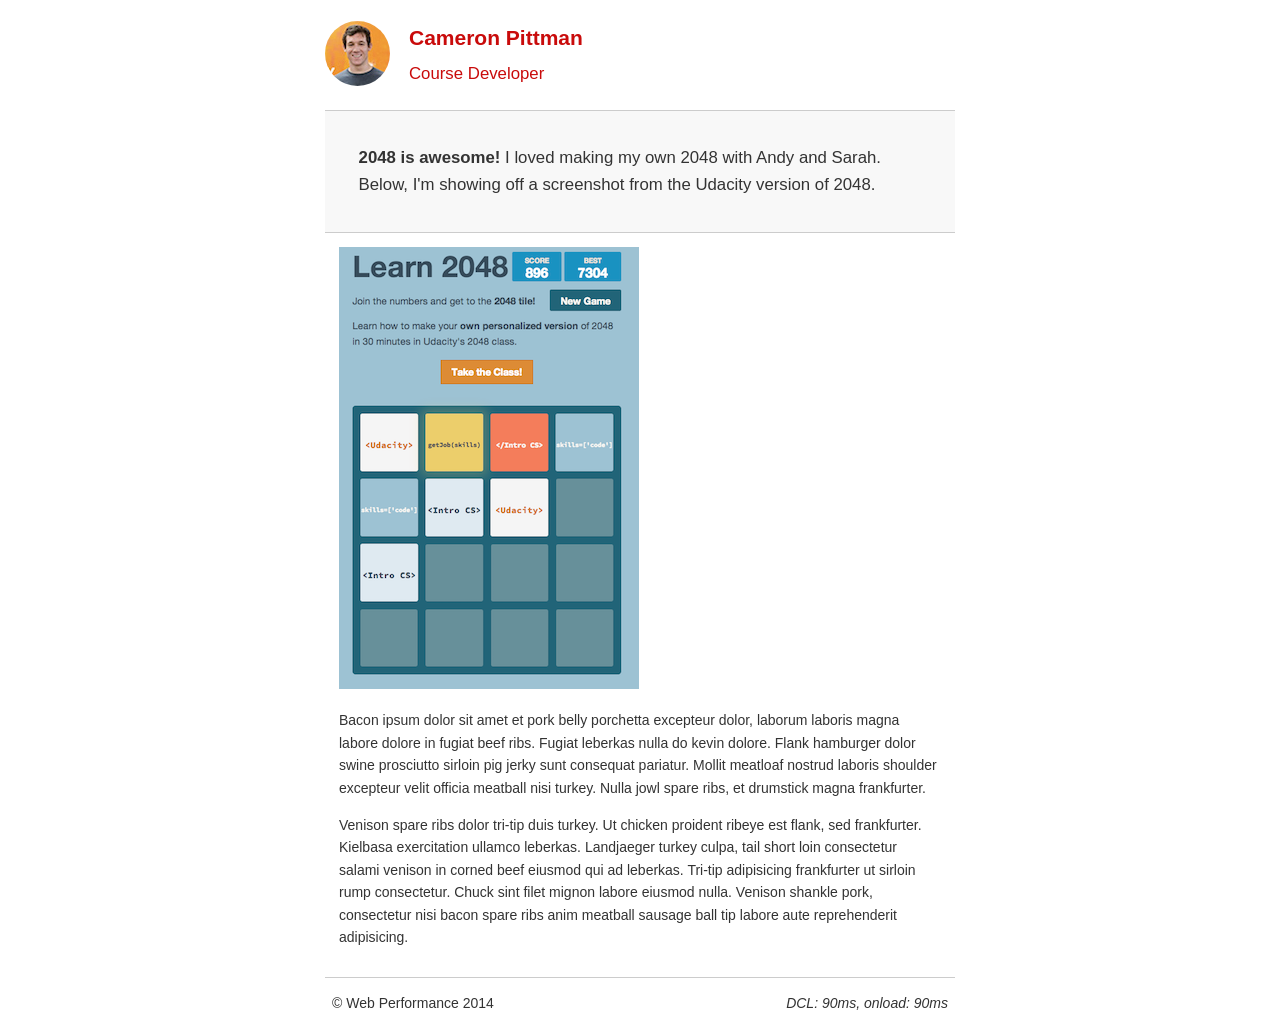
<file: project-2048.html>
<!DOCTYPE html>
<html lang="en">
  <head>
    <meta charset="utf-8">
    <meta name="viewport" content="width=device-width, initial-scale=1">
    <meta name="description" content=" FILL ME IN ">
    <meta name="author" content=" FILL ME IN ">
    <title>Cameron Pittman: Portfolio</title>

    <link href="css/style.min.css" rel="stylesheet">
  </head>

  <body>
    <header>
      <a href="/"><img src="img/profilepic.jpg"></a>
      <p>Cameron Pittman<br><span>Course Developer</span></p>
    </header>

    <div class="container">
      <div class="hero">
        <strong>2048 is awesome!</strong> I loved making my own 2048 with Andy and Sarah. Below, I'm showing off a screenshot from the Udacity version of 2048.
      </div>

      <div class="content">

        <img class="img-responsive" src="img/2048.png">

        <p>Bacon ipsum dolor sit amet et pork belly porchetta excepteur dolor, laborum laboris magna labore dolore in fugiat beef ribs. Fugiat leberkas nulla do kevin dolore. Flank hamburger dolor swine prosciutto sirloin pig jerky sunt consequat pariatur. Mollit meatloaf nostrud laboris shoulder excepteur velit officia meatball nisi turkey. Nulla jowl spare ribs, et drumstick magna frankfurter.</p>

        <p>Venison spare ribs dolor tri-tip duis turkey. Ut chicken proident ribeye est flank, sed frankfurter. Kielbasa exercitation ullamco leberkas. Landjaeger turkey culpa, tail short loin consectetur salami venison in corned beef eiusmod qui ad leberkas. Tri-tip adipisicing frankfurter ut sirloin rump consectetur. Chuck sint filet mignon labore eiusmod nulla. Venison shankle pork, consectetur nisi bacon spare ribs anim meatball sausage ball tip labore aute reprehenderit adipisicing.</p>

    </div>

    <footer>
      <p>&copy; Web Performance 2014 <span id="crp-stats"></span></p>
    </footer>

      <script>
        (function(w,g){w['GoogleAnalyticsObject']=g;
        w[g]=w[g]||function(){(w[g].q=w[g].q||[]).push(arguments)};w[g].l=1*new Date();})(window,'ga');

        // Optional TODO: replace with your Google Analytics profile ID.
        ga('create', 'UA-XXXX-Y');
        ga('send', 'pageview');
      </script>
      <script src="//www.google-analytics.com/analytics.js"></script>
      <script src="js/perfmatters.js"></script>
  </body>
</html>
</file>
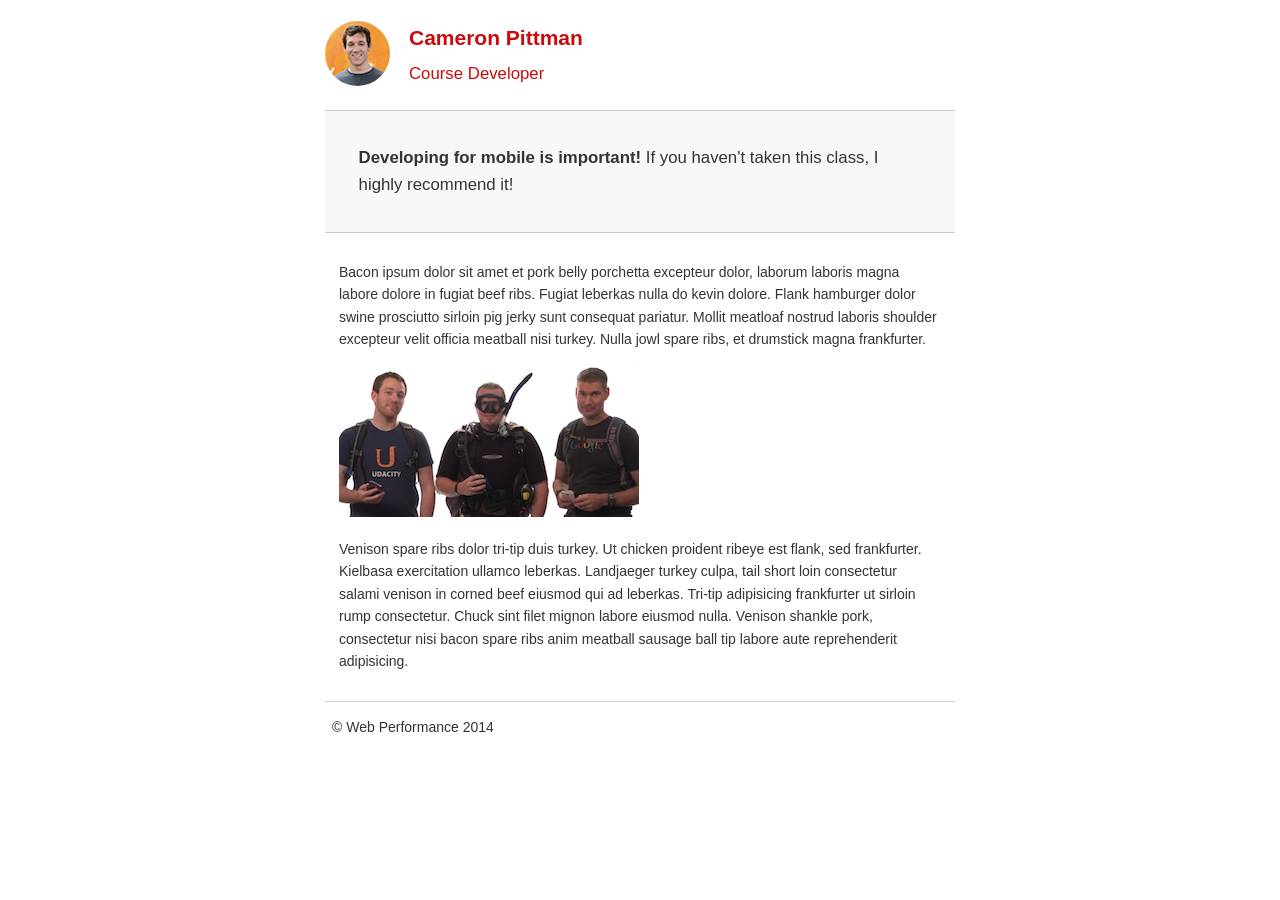
<file: project-mobile.html>
<!DOCTYPE html>
<html lang="en">
  <head>
    <meta charset="utf-8">
    <meta name="viewport" content="width=device-width, initial-scale=1">
    <meta name="description" content=" FILL ME IN ">
    <meta name="author" content=" FILL ME IN ">
    <title>Cameron Pitman: Portfolio</title>

    <link href="css/style.min.css" rel="stylesheet">
  </head>

  <body>
    <header>
      <a href="/"><img src="img/profilepic.jpg"></a>
      <p>Cameron Pittman<br><span>Course Developer</span></p>
    </header>

    <div class="container">
      <div class="hero">
        <strong>Developing for mobile is important!</strong> If you haven't taken this class, I highly recommend it!
      </div>

      <div class="content">

        <p>Bacon ipsum dolor sit amet et pork belly porchetta excepteur dolor, laborum laboris magna labore dolore in fugiat beef ribs. Fugiat leberkas nulla do kevin dolore. Flank hamburger dolor swine prosciutto sirloin pig jerky sunt consequat pariatur. Mollit meatloaf nostrud laboris shoulder excepteur velit officia meatball nisi turkey. Nulla jowl spare ribs, et drumstick magna frankfurter.</p>

        <img src="img/mobilewebdev.jpg">

        <p>Venison spare ribs dolor tri-tip duis turkey. Ut chicken proident ribeye est flank, sed frankfurter. Kielbasa exercitation ullamco leberkas. Landjaeger turkey culpa, tail short loin consectetur salami venison in corned beef eiusmod qui ad leberkas. Tri-tip adipisicing frankfurter ut sirloin rump consectetur. Chuck sint filet mignon labore eiusmod nulla. Venison shankle pork, consectetur nisi bacon spare ribs anim meatball sausage ball tip labore aute reprehenderit adipisicing.</p>

    </div>

    <footer>
      <p>&copy; Web Performance 2014 <span id="crp-stats"></span></p>
    </footer>

       <script>
        (function(w,g){w['GoogleAnalyticsObject']=g;
        w[g]=w[g]||function(){(w[g].q=w[g].q||[]).push(arguments)};w[g].l=1*new Date();})(window,'ga');

        // Optional TODO: replace with your Google Analytics profile ID.
        ga('create', 'UA-XXXX-Y');
        ga('send', 'pageview');
      </script>

      <script src="http://www.google-analytics.com/analytics.js"></script>

      <script 
        function logCRP() {
          var t = window.performance.timing,
          dcl = t.domContentLoadedEventStart - t.domLoading,
          complete = t.domComplete - t.domLoading;
          var stats = document.getElementById("crp-stats");
          stats.textContent = 'DCL: ' + dcl + 'ms, onload: ' + complete + 'ms';
      }

        window.addEventListener("load", function(event) {
        logCRP();
      });
    </script>

  </body>
</html>
</file>
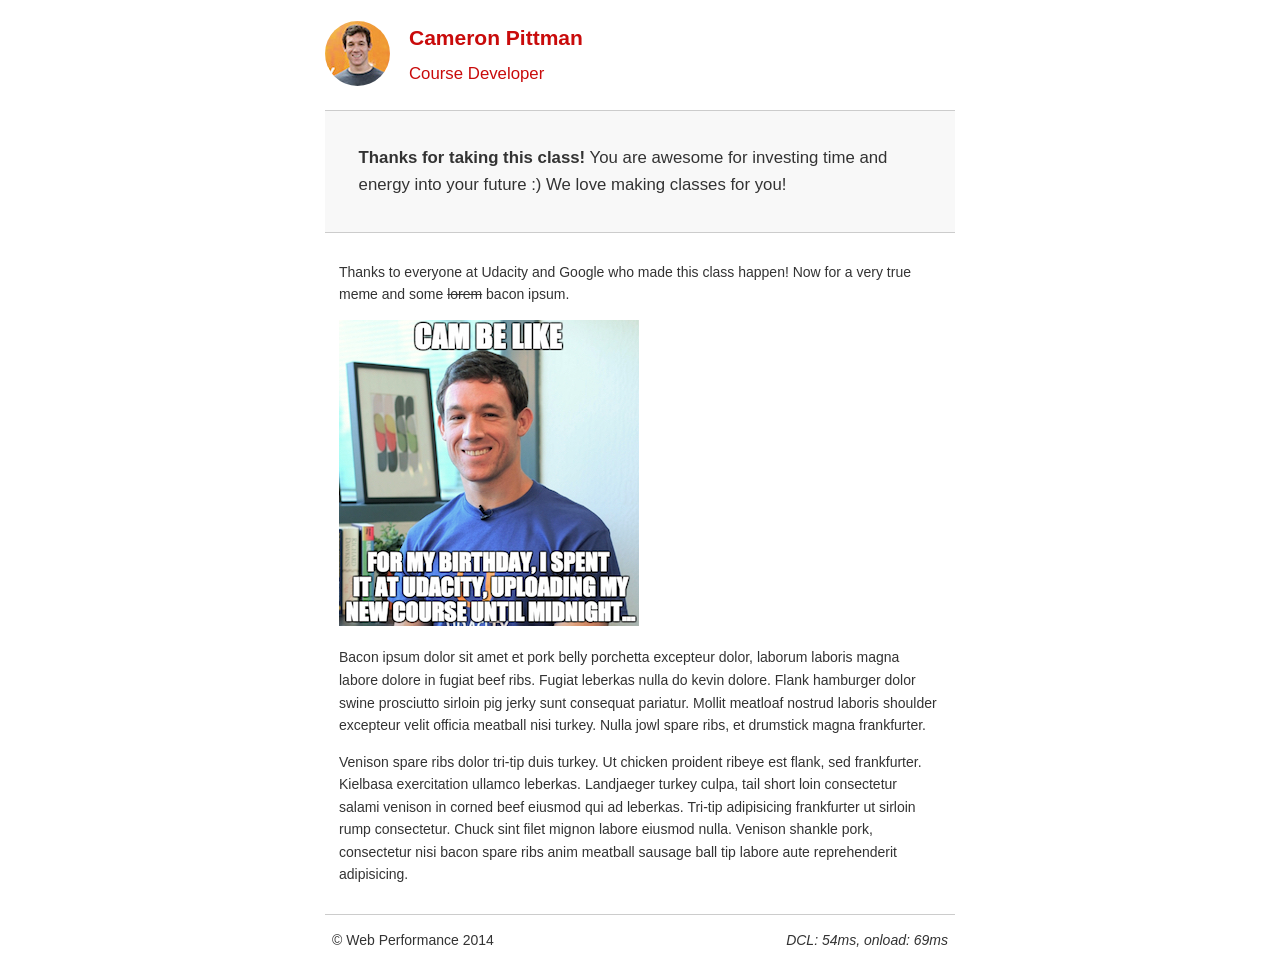
<file: project-webperf.html>
<!DOCTYPE html>
<html lang="en">
  <head>
    <meta charset="utf-8">
    <meta name="viewport" content="width=device-width, initial-scale=1">
    <meta name="description" content=" FILL ME IN ">
    <meta name="author" content=" FILL ME IN ">
    <title>Cameron Pittman: Portfolio</title>

    <link href="css/style.min.css" rel="stylesheet">
  </head>

  <body>
    <header>
      <a href="/"><img src="img/profilepic.jpg"></a>
      <p>Cameron Pittman<br><span>Course Developer</span></p>
    </header>

    <div class="container">
      <div class="hero">
        <strong>Thanks for taking this class!</strong> You are awesome for investing time and energy into your future :) We love making classes for you!
      </div>

      <div class="content">

        <p>Thanks to everyone at Udacity and Google who made this class happen! Now for a very true meme and some <strike>lorem</strike> bacon ipsum.</p>

        <img src="img/cam_be_like.jpg">

        <p>Bacon ipsum dolor sit amet et pork belly porchetta excepteur dolor, laborum laboris magna labore dolore in fugiat beef ribs. Fugiat leberkas nulla do kevin dolore. Flank hamburger dolor swine prosciutto sirloin pig jerky sunt consequat pariatur. Mollit meatloaf nostrud laboris shoulder excepteur velit officia meatball nisi turkey. Nulla jowl spare ribs, et drumstick magna frankfurter.</p>

        <p>Venison spare ribs dolor tri-tip duis turkey. Ut chicken proident ribeye est flank, sed frankfurter. Kielbasa exercitation ullamco leberkas. Landjaeger turkey culpa, tail short loin consectetur salami venison in corned beef eiusmod qui ad leberkas. Tri-tip adipisicing frankfurter ut sirloin rump consectetur. Chuck sint filet mignon labore eiusmod nulla. Venison shankle pork, consectetur nisi bacon spare ribs anim meatball sausage ball tip labore aute reprehenderit adipisicing.</p>

    </div>

    <footer>
      <p>&copy; Web Performance 2014 <span id="crp-stats"></span></p>
    </footer>

      <script>
        (function(w,g){w['GoogleAnalyticsObject']=g;
        w[g]=w[g]||function(){(w[g].q=w[g].q||[]).push(arguments)};w[g].l=1*new Date();})(window,'ga');

        // Optional TODO: replace with your Google Analytics profile ID.
        ga('create', 'UA-XXXX-Y');
        ga('send', 'pageview');
      </script>
      <script src="http://www.google-analytics.com/analytics.js"></script>
      <script async src="js/perfmatters.js"></script>
  </body>
</html>
</file>
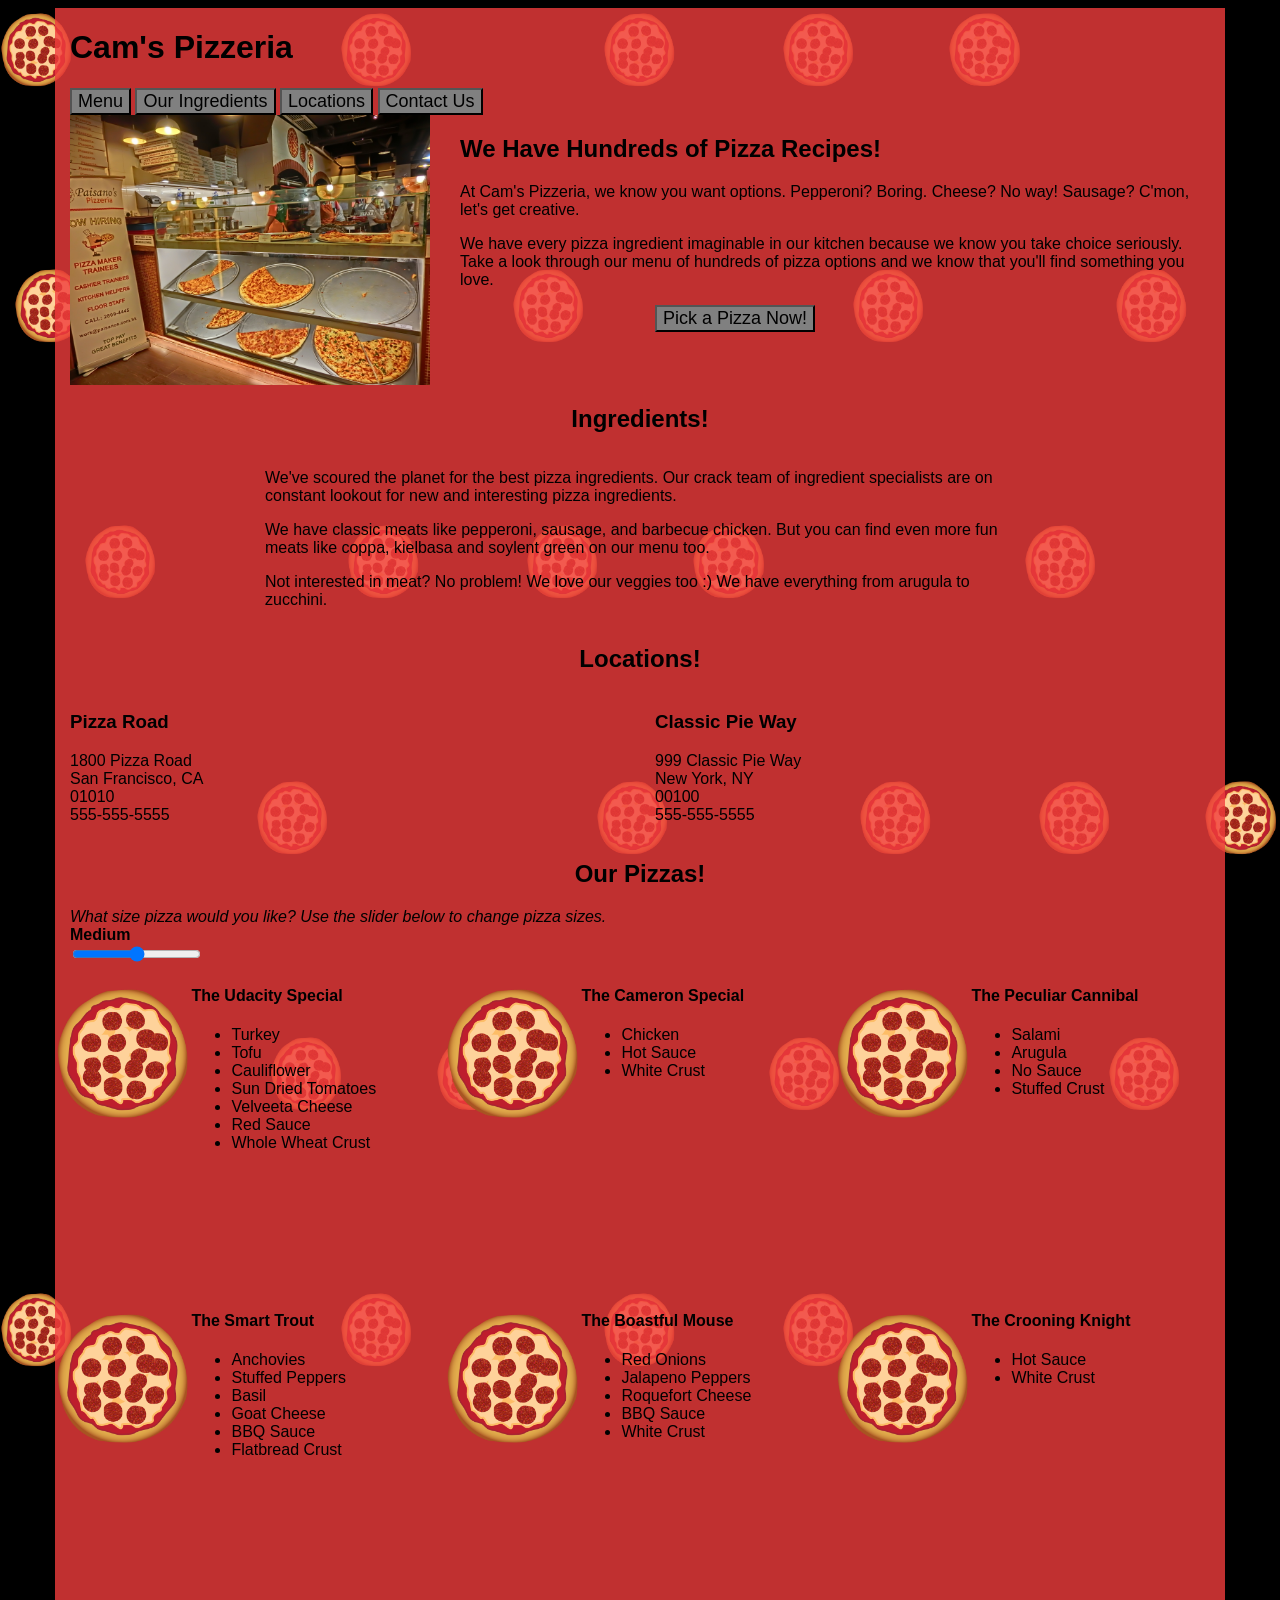
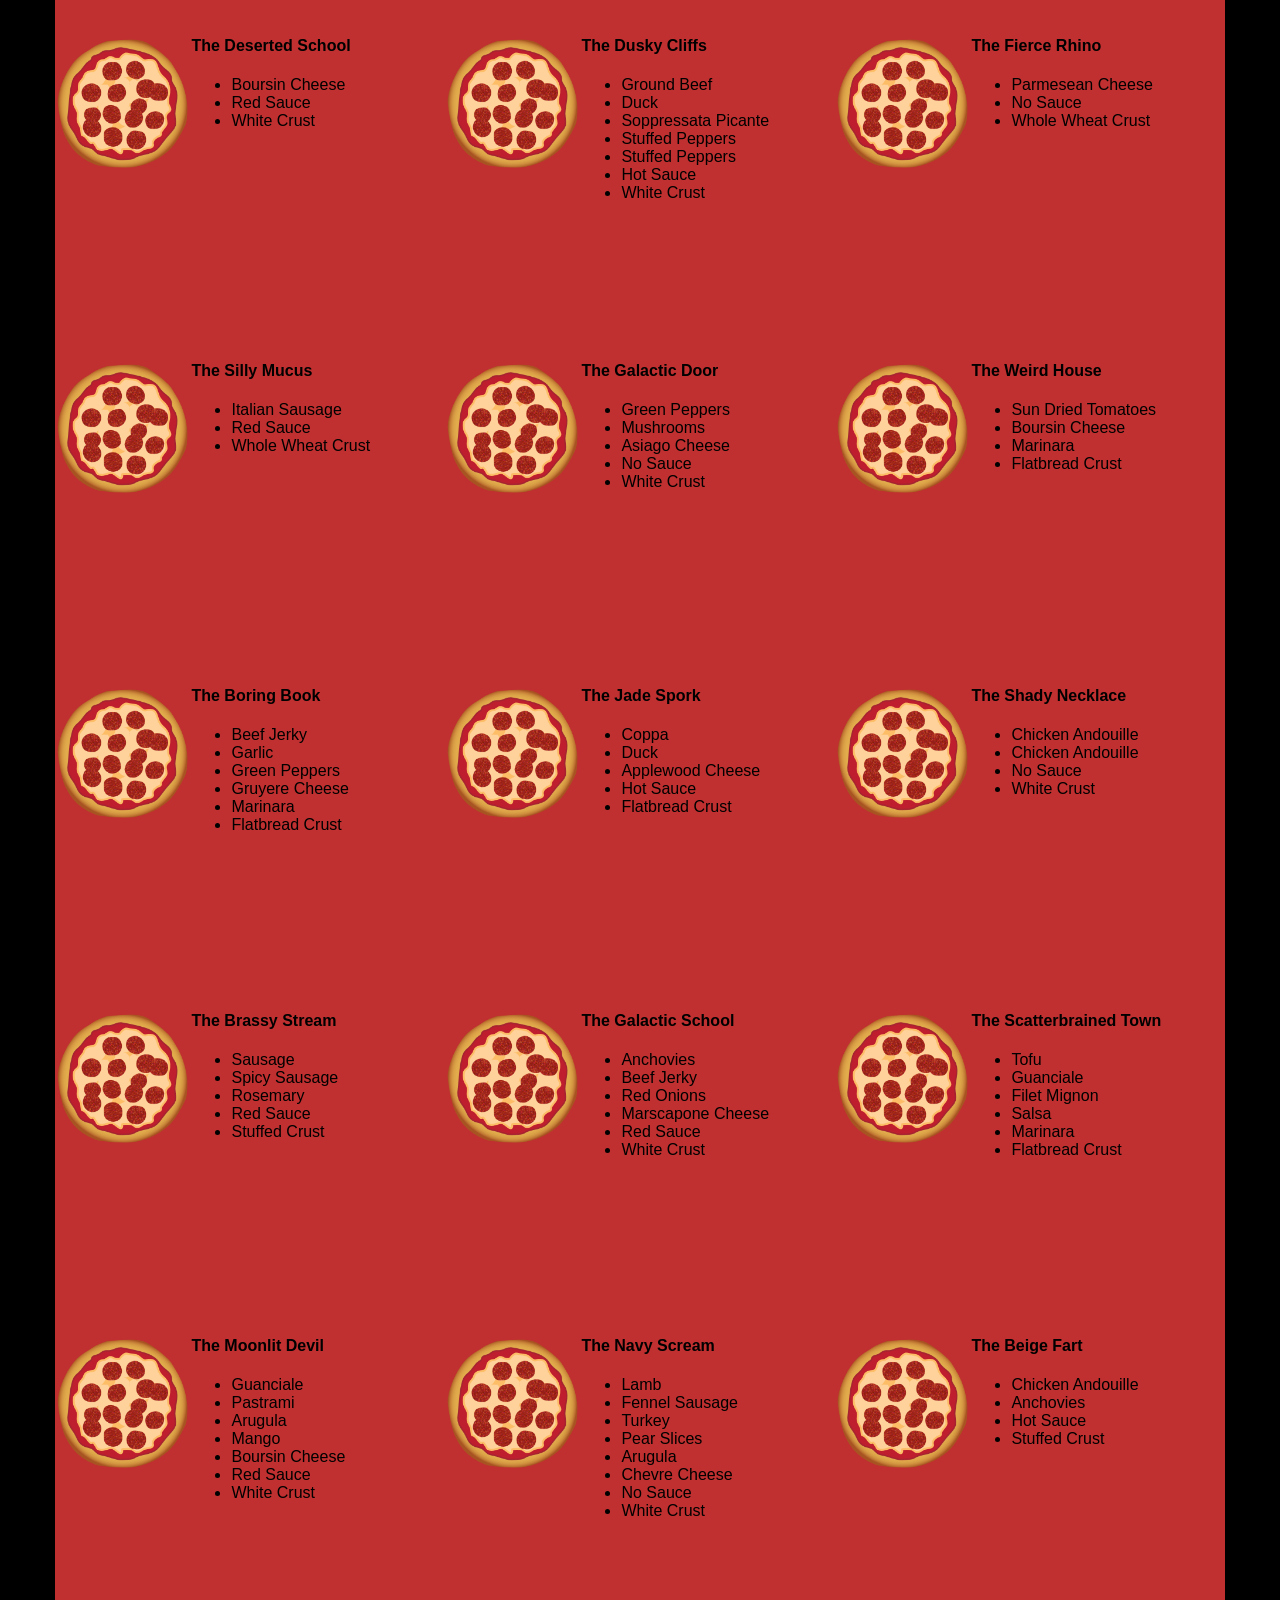
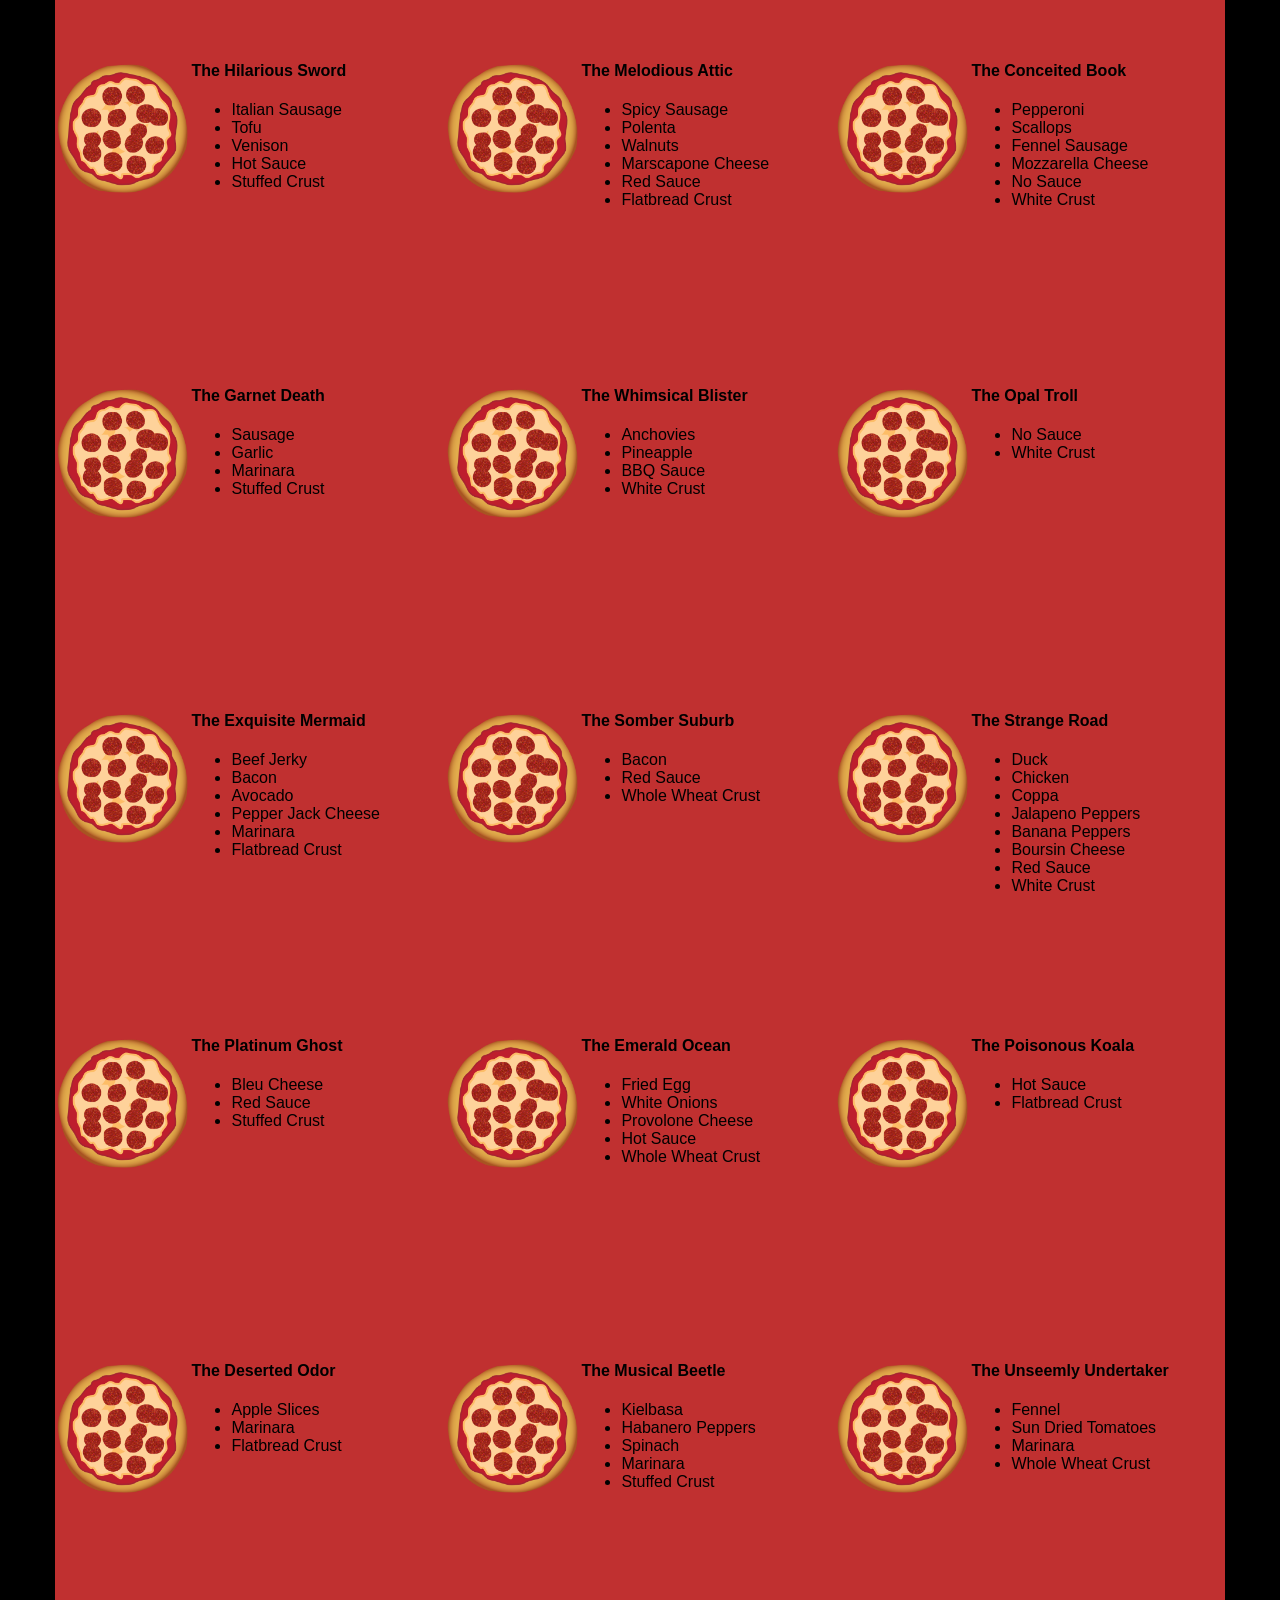
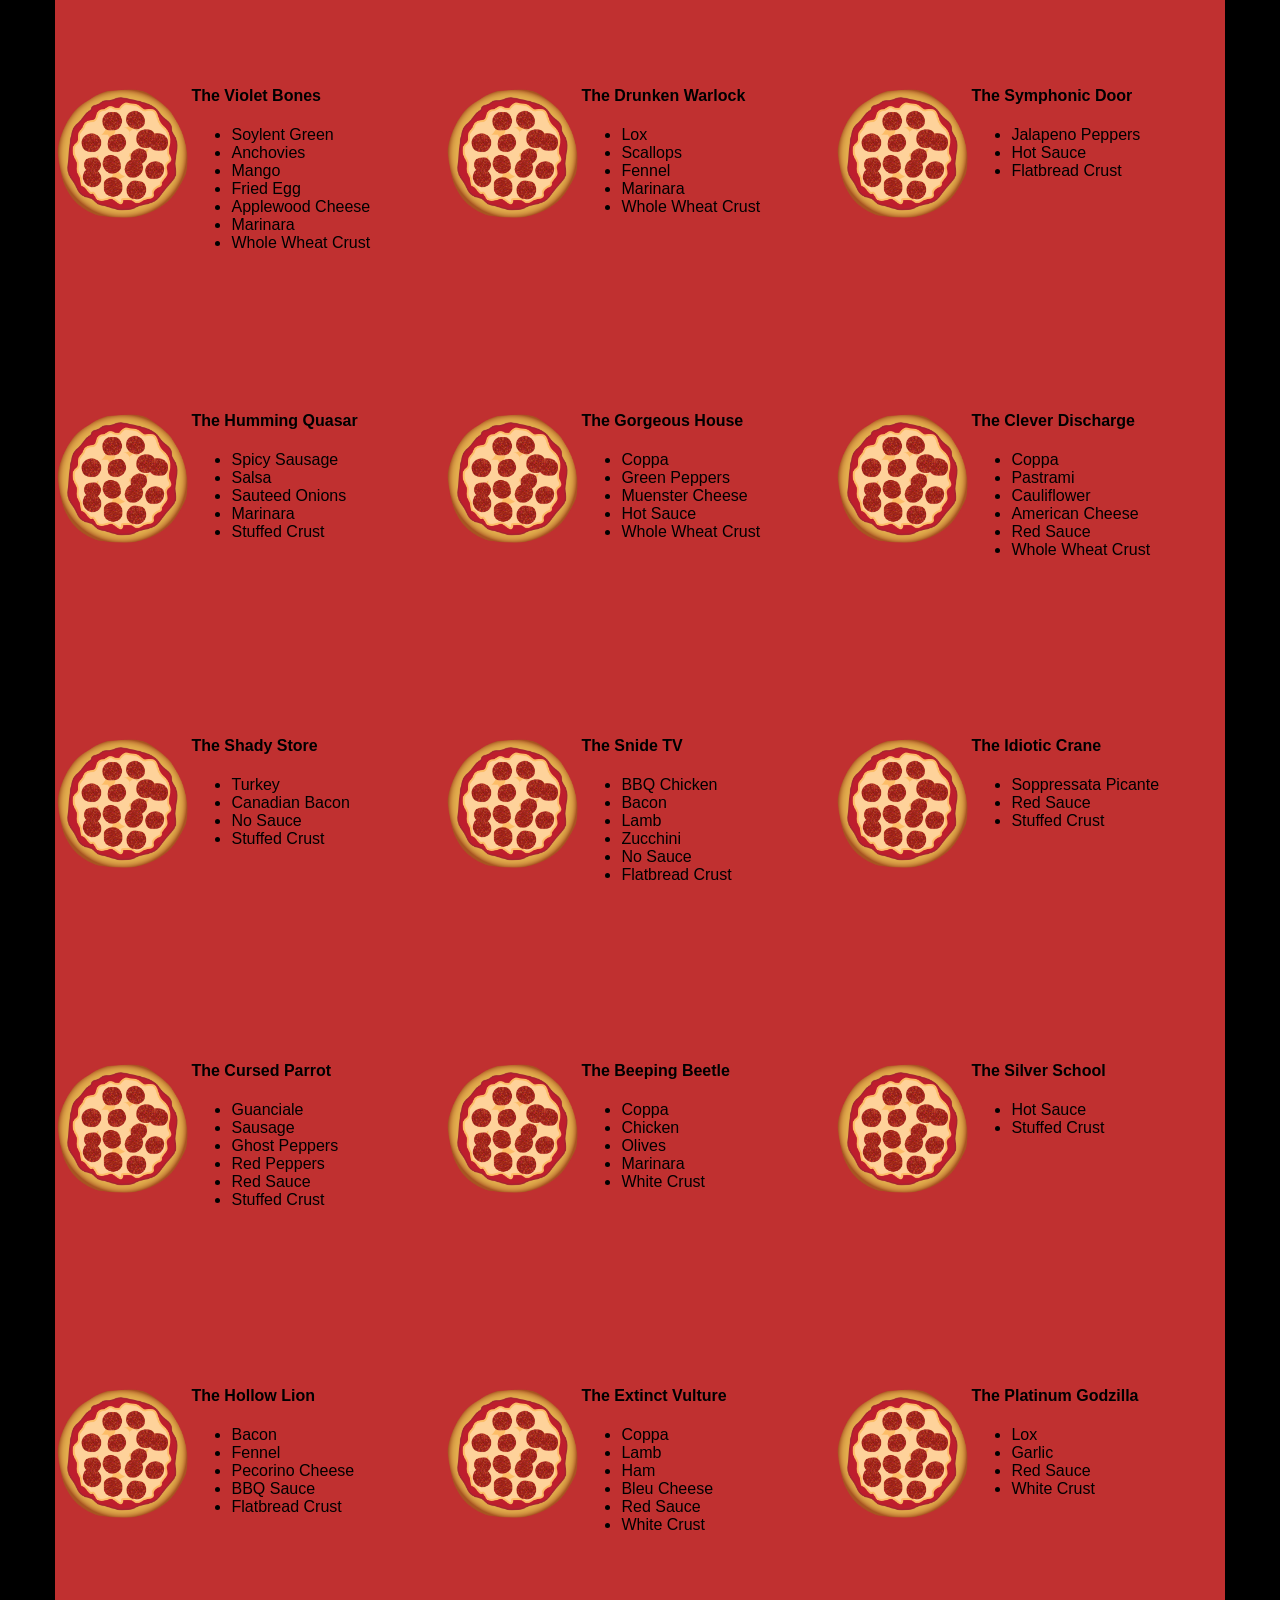
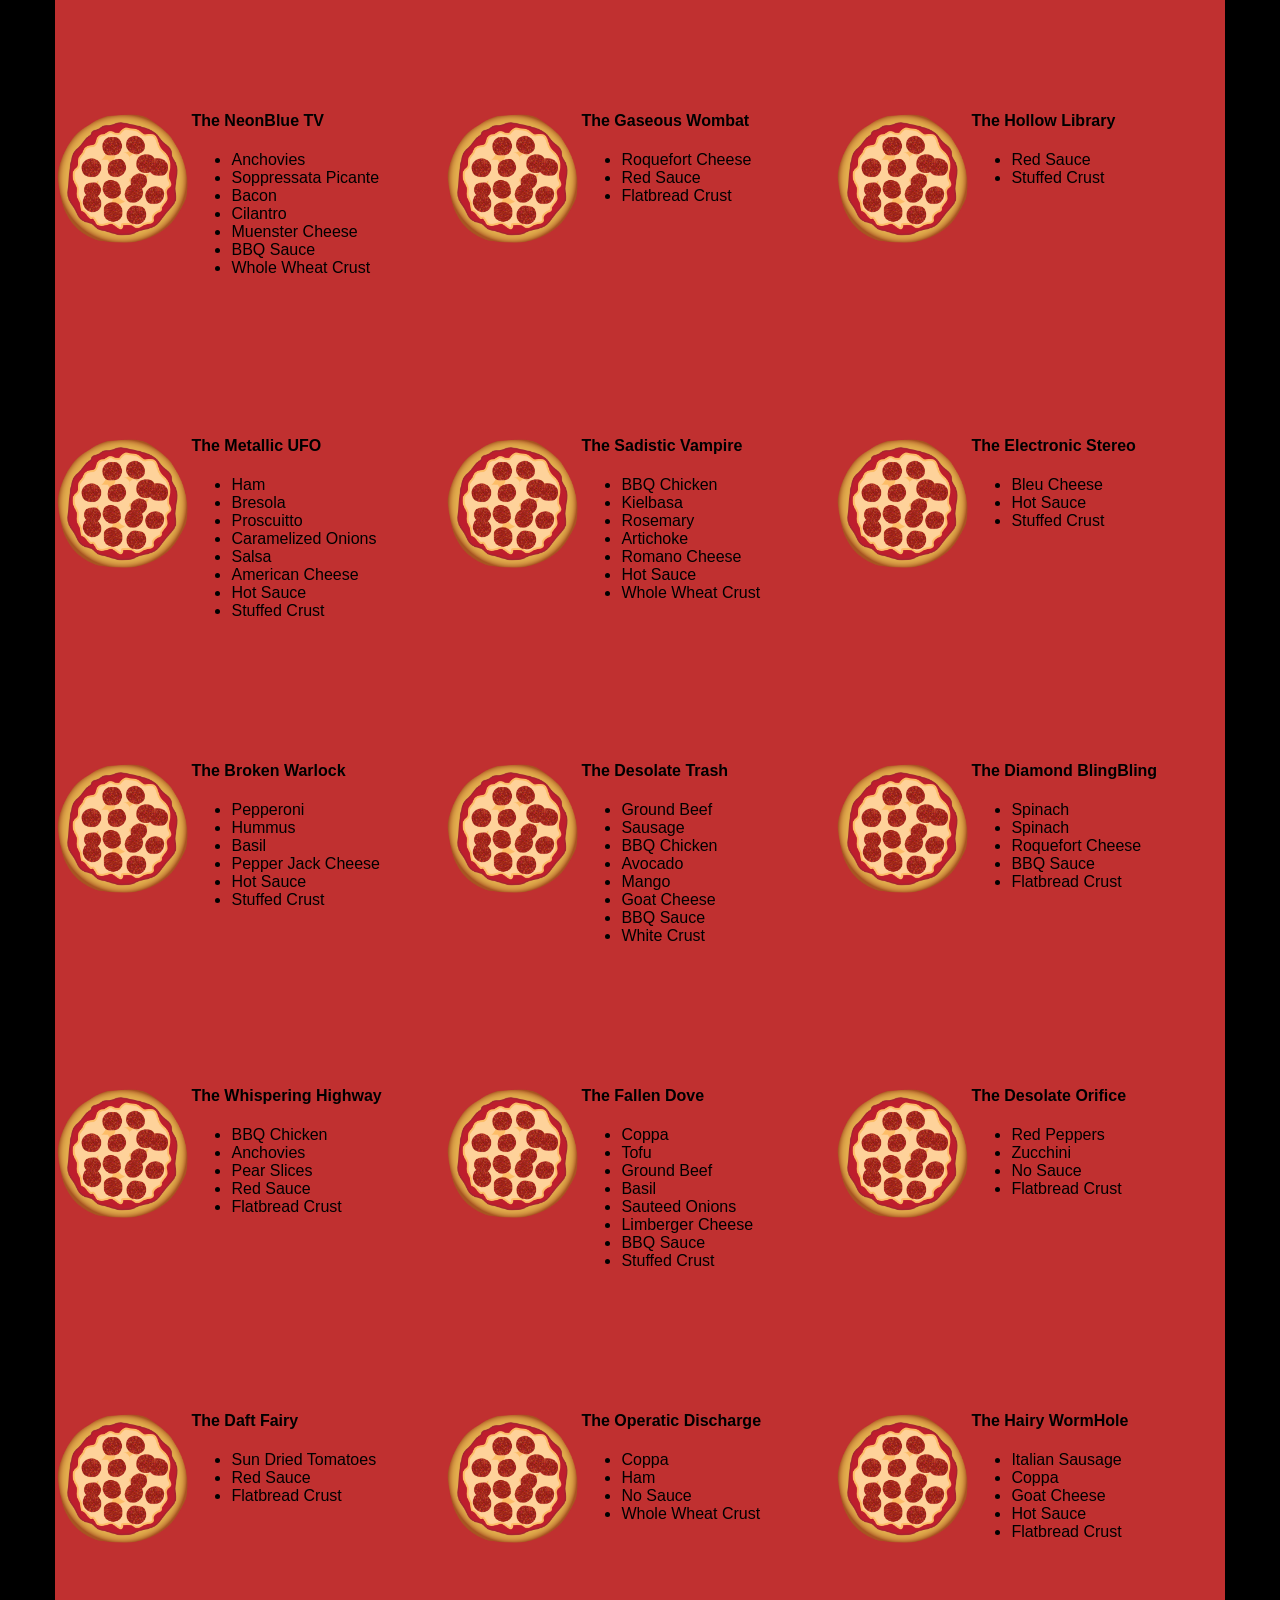
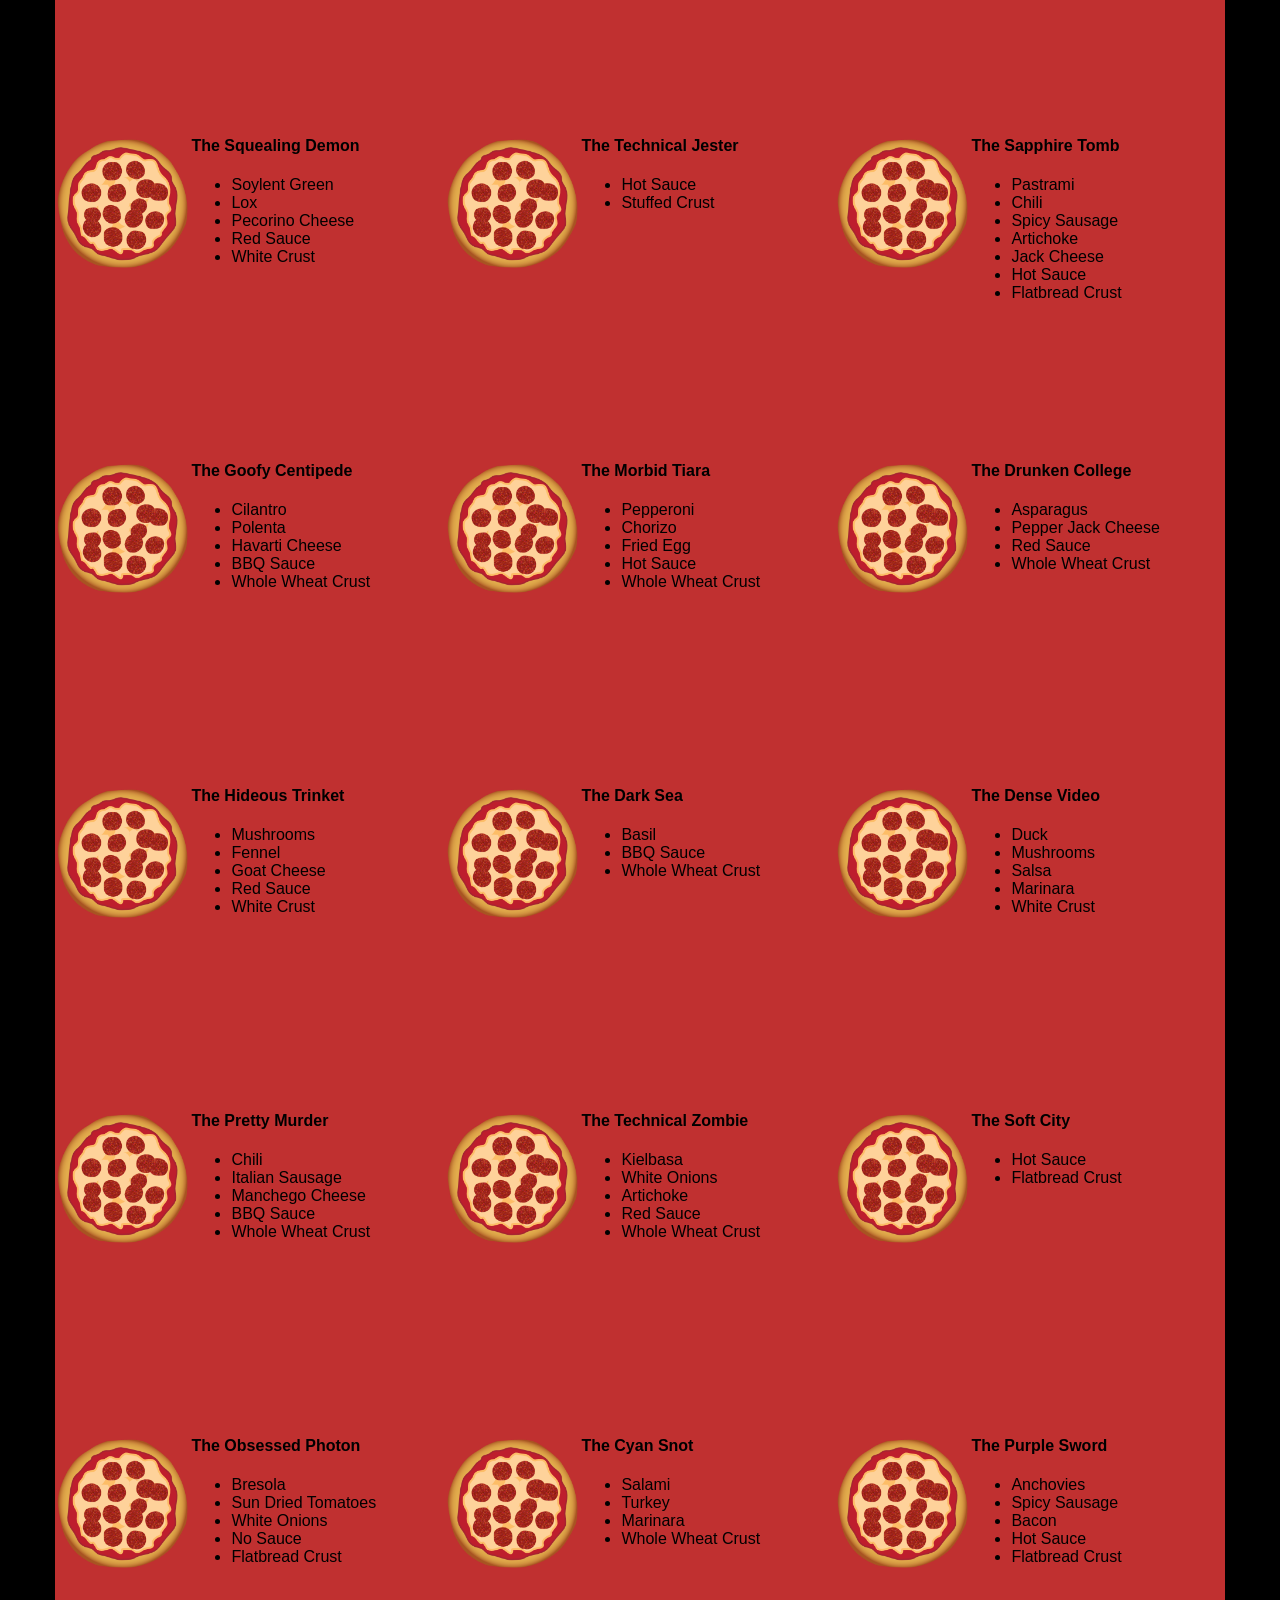
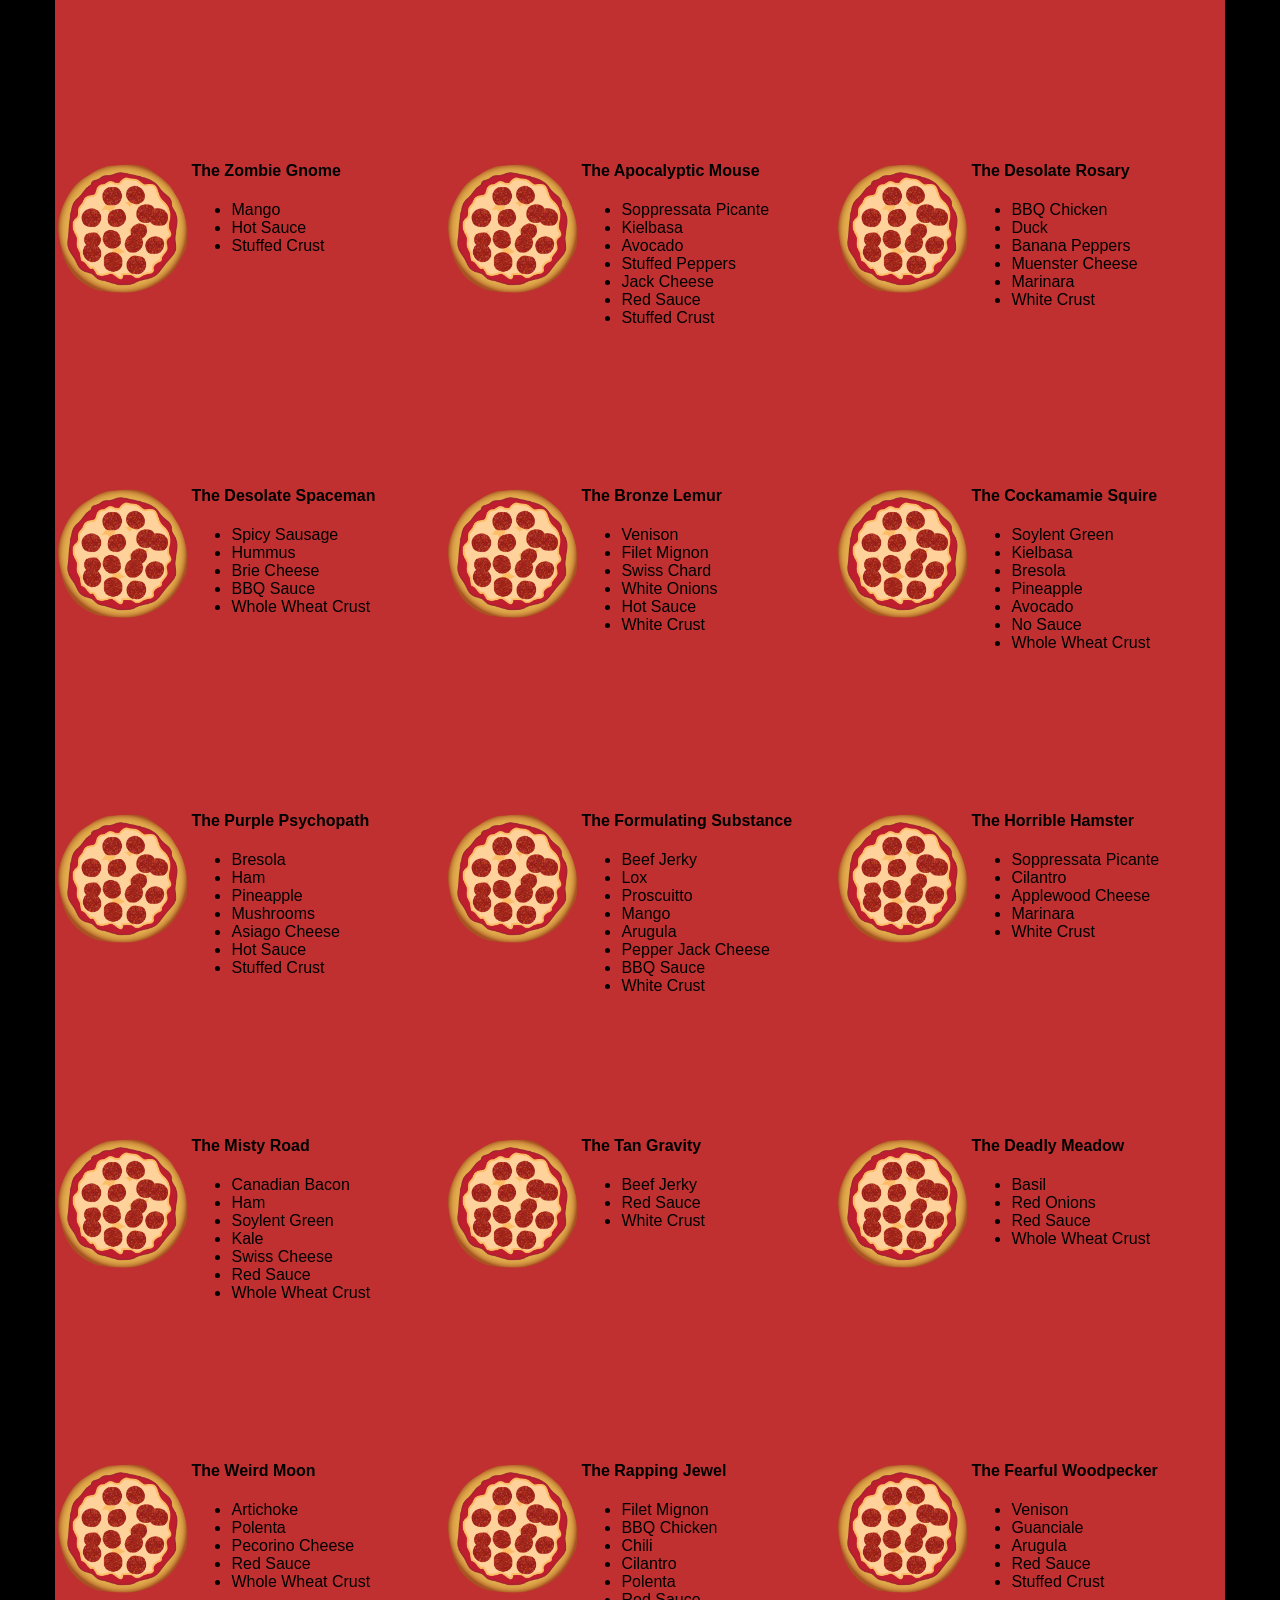
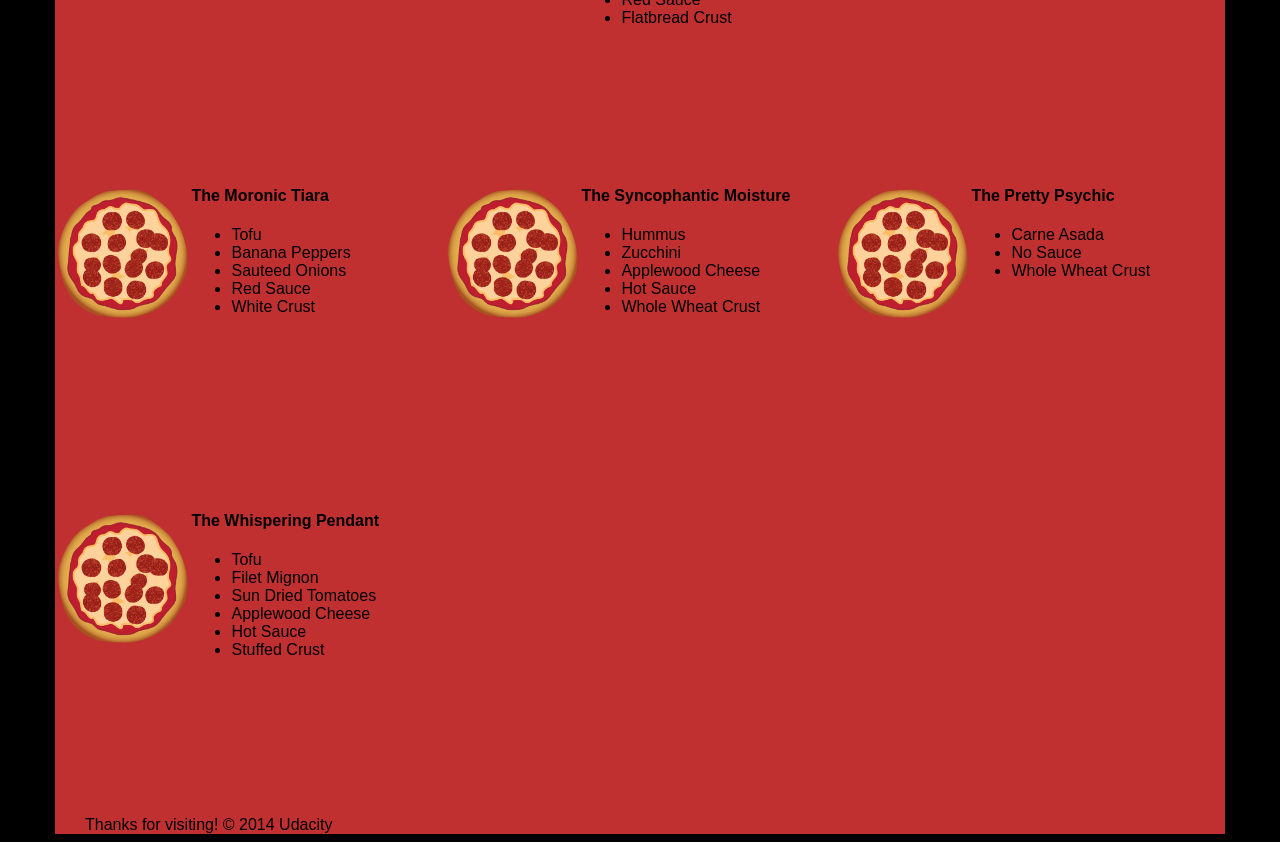
<file: views/pizza.html>
<!DOCTYPE HTML>
<html>
<head>
  <link rel="stylesheet" href="css/style.css">
  <link rel="stylesheet" href="css/bootstrap-grid.css">
</head>

<body>
  <div class="container">
    <div id="header" class="row">
      <div class="col-md-6">
        <div class="row">
          <div class="col-md-12">
            <h1>Cam's Pizzeria</h1>
            <div class="row">
              <div id="menu" class="col-md-12">
                <form action="#randomPizzas">
                  <input type="submit" value="Menu">
                </form>
                <form action="#ingredients">
                  <input type="submit" value="Our Ingredients">
                </form>
                <form action="#locations">
                  <input type="submit" value="Locations">
                </form>
                <form action="#" onsubmit="alert('Thanks for clicking! This button doesn\'t do anything because this is a fake pizzeria :\)')">
                  <input type="submit" value="Contact Us">
                </form>
              </div>
            </div>
          </div>
        </div>
      </div>
      <div id="movingPizzas1" class="col-md-6">
      </div>
    </div>
    <div id="callToAction" class="row">
      <div class="col-md-4">
        <img src="images/pizzeria.jpg" class="img-responsive"> <!-- Image credit to: http://commons.wikimedia.org/wiki/File:HK_TST_night_%E5%98%89%E8%98%AD%E9%81%93_Granville_Road_restaurant_Paisano's_Pizzeria_pizza_Dec-2013.JPG -->
      </div>
      <div class="col-md-8">
        <div class="row">
          <div class="col-md-12">
            <h2>We Have Hundreds of Pizza Recipes!</h2>
            <p>At Cam's Pizzeria, we know you want options. Pepperoni? Boring. Cheese? No way! Sausage? C'mon, let's get creative.</p>

            <p>We have every pizza ingredient imaginable in our kitchen because we know you take choice seriously. Take a look through our menu of hundreds of pizza options and we know that you'll find something you love.</p>
          </div>
        </div>
        <div class="row">
          <div class="col-md-6 col-md-push-3">
            <form action="#randomPizzas">
              <input type="submit" value="Pick a Pizza Now!">
            </form>
          </div>
        </div>
      </div>
    </div>
    <div id="ingredients" class="row">
      <div class="col-md-8 col-md-push-2">
        <div class="row">
          <div class="col-md-12 centered">
            <h2>Ingredients!</h2>
          </div>
        </div>
        <div class="row">
          <div class="col-md-12">
            <p>We've scoured the planet for the best pizza ingredients. Our crack team of ingredient specialists are on constant lookout for new and interesting pizza ingredients.</p>

            <p>We have classic meats like pepperoni, sausage, and barbecue chicken. But you can find even more fun meats like coppa, kielbasa and soylent green on our menu too.</p>

            <p>Not interested in meat? No problem! We love our veggies too :) We have everything from arugula to zucchini.</p>
          </div>
        </div>
      </div>
    </div>
    <div id="locations" class="row">
      <div class="col-md-12">
        <h2 style="text-align: center">Locations!</h2>
        <div class="row">
          <div class="col-md-6">
            <h3>Pizza Road</h3>
            <p>1800 Pizza Road<br>San Francisco, CA<br>01010<br>555-555-5555</p>
          </div>
          <div class="col-md-6">
            <h3>Classic Pie Way</h3>
            <p>999 Classic Pie Way<br>New York, NY<br>00100<br>555-555-5555</p>
          </div>
        </div>
      </div>
    </div>
    <div id="pizzaGenerator" class="row">
      <div class="col-md-12">
        <h2 style="text-align: center">Our Pizzas!</h2>
        <div class="row">
          <div class="col-md-12">
            <em>What size pizza would you like? Use the slider below to change pizza sizes.</em>
          </div>
          <div id="pizzaSize" class="col-md-6">Medium</div>
          <div class="col-md-12">
            <input id="sizeSlider" type="range" min="1" max="3" value="2" step="1" onchange="resizePizzas(this.value)"></input>
          </div>
        </div>
        <div id="randomPizzas" class="row">
          <div id="pizza0" class="randomPizzaContainer" style="width:33.33%; height: 325px;">
            <div style="width:35%">
              <img src="images/pizza.png" class="img-responsive">
            </div>
            <div style="width:65%">
              <h4>The Udacity Special</h4>
              <ul>
                <li>Turkey</li>
                <li>Tofu</li>
                <li>Cauliflower</li>
                <li>Sun Dried Tomatoes</li>
                <li>Velveeta Cheese</li>
                <li>Red Sauce</li>
                <li>Whole Wheat Crust</li>
              </ul>
            </div>
          </div>
          <div id="pizza1" class="randomPizzaContainer" style="width:33.33%; height: 325px;">
            <div style="width:35%">
              <img src="images/pizza.png" class="img-responsive">
            </div>
            <div style="width:65%">
              <h4>The Cameron Special</h4>
              <ul>
                <li>Chicken</li>
                <li>Hot Sauce</li>
                <li>White Crust</li>
              </ul>
            </div>
          </div>
        </div>
      </div>
    </div>
    <div id="footer" class="col-md-12">Thanks for visiting! &copy; 2014 Udacity</div>
  </div>
  <script type="text/javascript" src="js/main.js"></script>
</body>

</html>
</html>
</file>
<file: views/css/style.css>
/** {
  outline: 1px solid red !important;
}*/
* {
  -webkit-box-sizing: border-box;
  -moz-box-sizing: border-box;
  -box-sizing: border-box;
}

body {
  font-family: "Trebuchet MS", Helvetica, sans-serif;
  background: black;
}

input {
  background: grey;
  font-size: 18px;
}

form {
  display: inline-block;
}

.centered {
  text-align: center;
}

#pizzaSize {
  font-weight: 800;
}

.mover {
  position: fixed;
  width: 256px;
  z-index: -1;
}

.randomPizzaContainer {
  float: left;
  display: flex;
}

.randomPizzaContainer:after {
  content: "";
  display: table;
  clear:both;
}

 .container {
  background-color: rgba(240, 60, 60, 0.8);
}
</file>
<file: css/style.min.css>
.hero,footer{border-top:1px solid #ccc}footer span,li p{font-style:italic}html{font-size:100%;overflow-y:scroll;-webkit-tap-highlight-color:transparent;-ms-text-size-adjust:100%;-webkit-text-size-adjust:none}body{margin:0;font-size:14px;line-height:1.61;font-weight:400;background:#fff}b,header p,strong{font-weight:700}body,button,input,select,textarea{font-family:'Open Sans',sans-serif;color:#333}a{color:#12C}a:visited{color:#61C}a:focus{outline:dotted thin}a:active,a:hover{color:#c00;outline:0}code,pre{font-family:monospace,monospace;font-size:1em}ol,ul{margin:1em 0;padding:0 0 0 20px}img{border:0;max-width:100%}.container,footer,header{max-width:45em;margin:0 auto}header{padding:0 .5em;color:#C90B0B}header img{border-radius:40px;float:left}header p{font-size:1.5em;padding-left:4em}header p span{font-size:.8em;font-weight:400}.hero{padding:2em;background-color:#f8f8f8;font-size:1.2em;border-bottom:1px solid #ccc}.content{padding:1em}.content li{list-style-type:none;font-size:1.1em}li img{float:left;padding-right:1em}li p{font-size:.9em}footer{padding:0 .5em}footer span{float:right}@media only screen and (max-width:480px){body{font-size:12px}header p{padding-left:4.5em}}@media print{*{background:0 0!important;color:#000!important;text-shadow:none!important;filter:none!important;-ms-filter:none!important}a,a:visited{color:#444!important;text-decoration:underline}a[href]:after{content:" (" attr(href) ")"}img,tr{page-break-inside:avoid}img{max-width:100%!important}@page{margin:.5cm}h2,h3,p{orphans:3;widows:3}h2,h3{page-break-after:avoid}}
</file>
